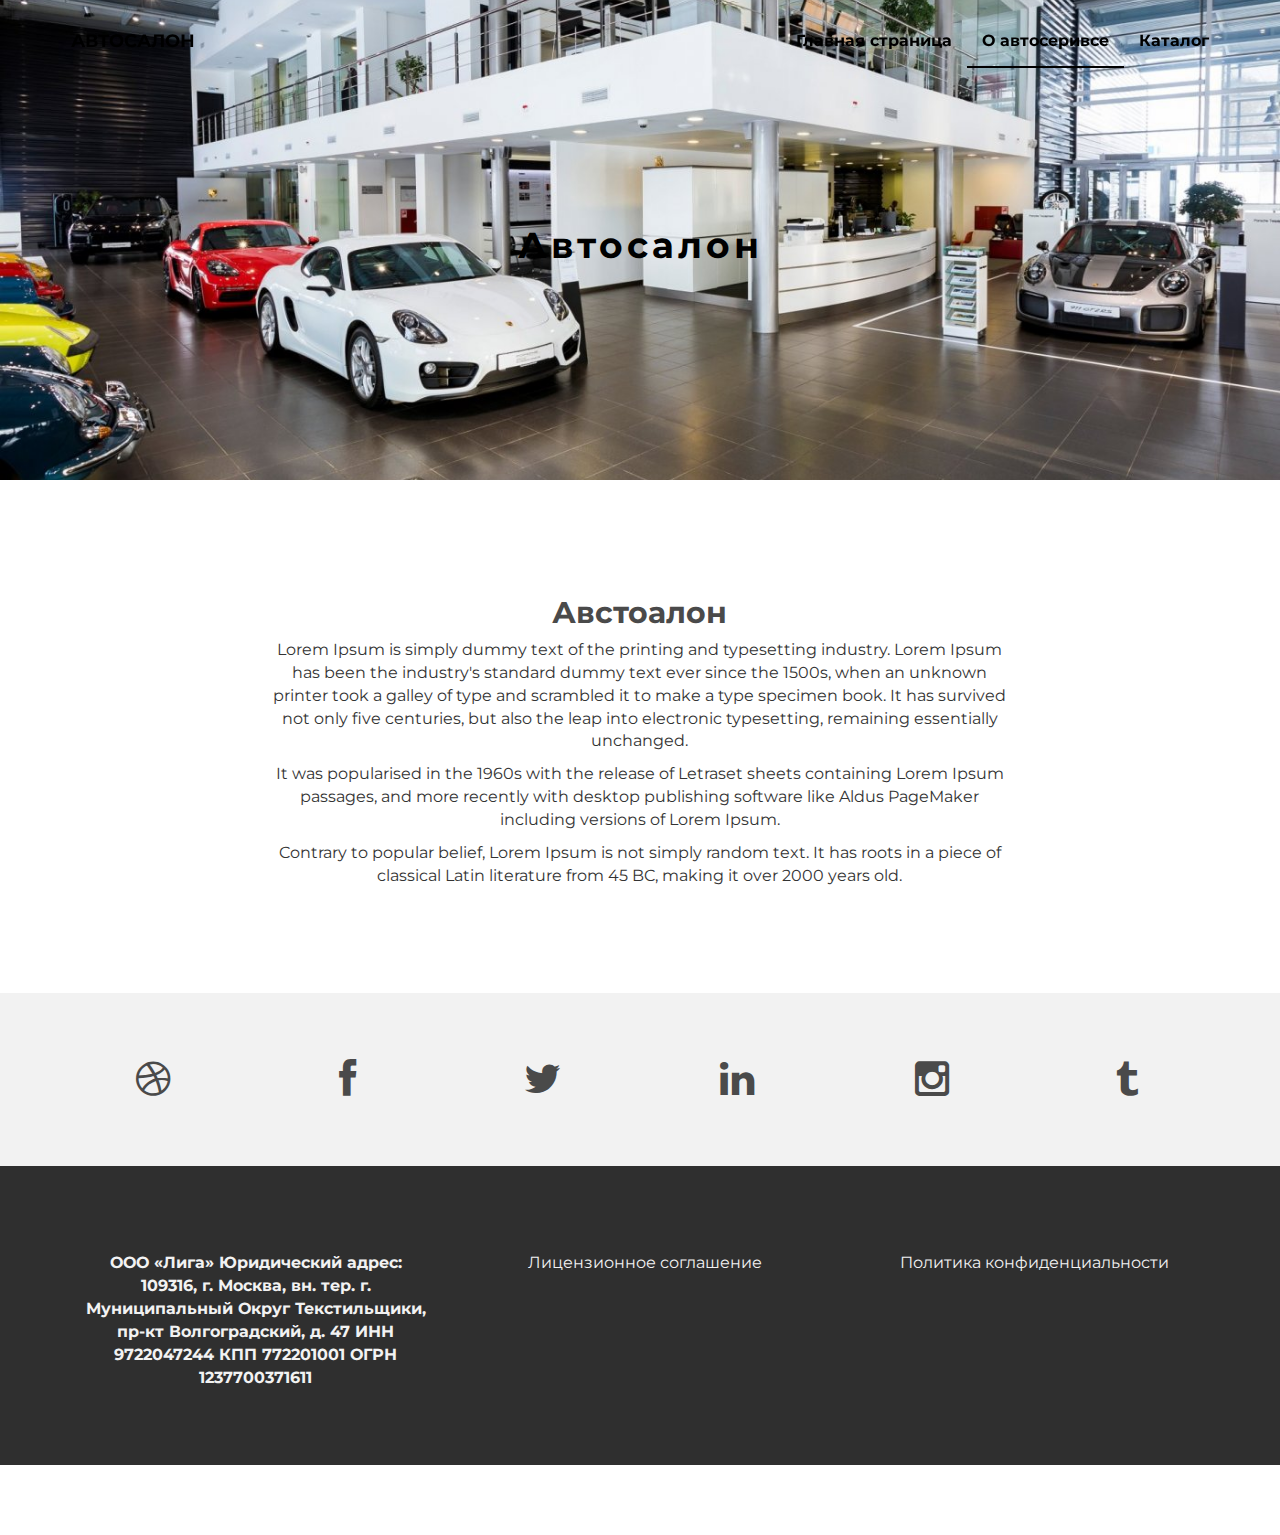
<file: about.html>
<!DOCTYPE html>
<html lang="en">
  <head>
    <meta charset="utf-8">
    <meta http-equiv="X-UA-Compatible" content="IE=edge">
    <meta name="viewport" content="width=device-width, initial-scale=1">
    <meta name="description" content="">
    <meta name="author" content="">
    <link rel="shortcut icon" href="assets/ico/favicon.ico">

    <title>INSTANT - Bootstrap Theme</title>

    <!-- Bootstrap core CSS -->
    <link href="assets/css/bootstrap.css" rel="stylesheet">

    <!-- Custom styles for this template -->
    <link href="assets/css/style.css" rel="stylesheet">
    <link href="assets/css/font-awesome.min.css" rel="stylesheet">

  </head>

  <body>

    <!-- Static navbar -->
    <div class="navbar navbar-default navbar-fixed-top" role="navigation">
      <div class="container">
        <div class="navbar-header">
          <button type="button" class="navbar-toggle" data-toggle="collapse" data-target=".navbar-collapse">
            <span class="sr-only">Toggle navigation</span>
            <span class="icon-bar"></span>
            <span class="icon-bar"></span>
            <span class="icon-bar"></span>
          </button>
          <a class="navbar-brand" href="index.html">АВТОСАЛОН</a>
        </div>
        <div class="navbar-collapse collapse">
          <ul class="nav navbar-nav navbar-right">
            <li><a href="index.html">Главная страница</a></li>
            <li class="active"><a href="about.html">О автосеривсе</a></li>
            <li><a href="work.html">Каталог</a></li>
          </ul>
        </div><!--/.nav-collapse -->
      </div>
    </div>


	<div id="aboutwrap">
	    <div class="container">
			<div class="row">
				<div class="col-lg-6 col-lg-offset-3">
				</div>
				<h1>Автосалон</h1>
			</div><! --/row -->
	    </div> <!-- /container -->
	</div><! --/aboutwrap -->
	
	<div class="container">
		<div class="row centered mt mb">
			<div class="col-lg-8 col-lg-offset-2">
				<h2>Австоалон</h2>
				<p>Lorem Ipsum is simply dummy text of the printing and typesetting industry. Lorem Ipsum has been the industry's standard dummy text ever since the 1500s, when an unknown printer took a galley of type and scrambled it to make a type specimen book. It has survived not only five centuries, but also the leap into electronic typesetting, remaining essentially unchanged.</p>
				<p>It was popularised in the 1960s with the release of Letraset sheets containing Lorem Ipsum passages, and more recently with desktop publishing software like Aldus PageMaker including versions of Lorem Ipsum.</p>
				<p>Contrary to popular belief, Lorem Ipsum is not simply random text. It has roots in a piece of classical Latin literature from 45 BC, making it over 2000 years old.</p>
			</div>

		</div><! --/row -->
	</div><! --/container -->
			<div id="social">
		<div class="container">
			<div class="row centered">
				<div class="col-lg-2">
					<a href="#"><i class="fa fa-dribbble"></i></a>
				</div>
				<div class="col-lg-2">
					<a href="#"><i class="fa fa-facebook"></i></a>
				</div>
				<div class="col-lg-2">
					<a href="#"><i class="fa fa-twitter"></i></a>
				</div>
				<div class="col-lg-2">
					<a href="#"><i class="fa fa-linkedin"></i></a>
				</div>
				<div class="col-lg-2">
					<a href="#"><i class="fa fa-instagram"></i></a>
				</div>
				<div class="col-lg-2">
					<a href="#"><i class="fa fa-tumblr"></i></a>
				</div>
			
			</div><! --/row -->
		</div><! --/container -->
	</div><! --/social -->
	


	<div id="footerwrap">
		<div class="container">
			<div class="row centered">
				<div class="col-lg-4">
					<p><b>ООО «Лига»
Юридический адрес:
109316, г. Москва, вн. тер. г. Муниципальный Округ Текстильщики, пр-кт Волгоградский, д. 47
ИНН 9722047244
КПП 772201001
ОГРН 1237700371611</b></p>
				</div>
			
				<div class="col-lg-4">
					<p>Лицензионное соглашение</p>
				</div>
				<div class="col-lg-4">
					<p>Политика конфиденциальности</p>
				</div>
			
			</div>
		
		</div>
	</div><! --/footerwrap -->
	

	


    <!-- Bootstrap core JavaScript
    ================================================== -->
    <!-- Placed at the end of the document so the pages load faster -->
    <script src="https://ajax.googleapis.com/ajax/libs/jquery/1.11.0/jquery.min.js"></script>
    <script src="assets/js/bootstrap.min.js"></script>
  </body>
</html>
</file>
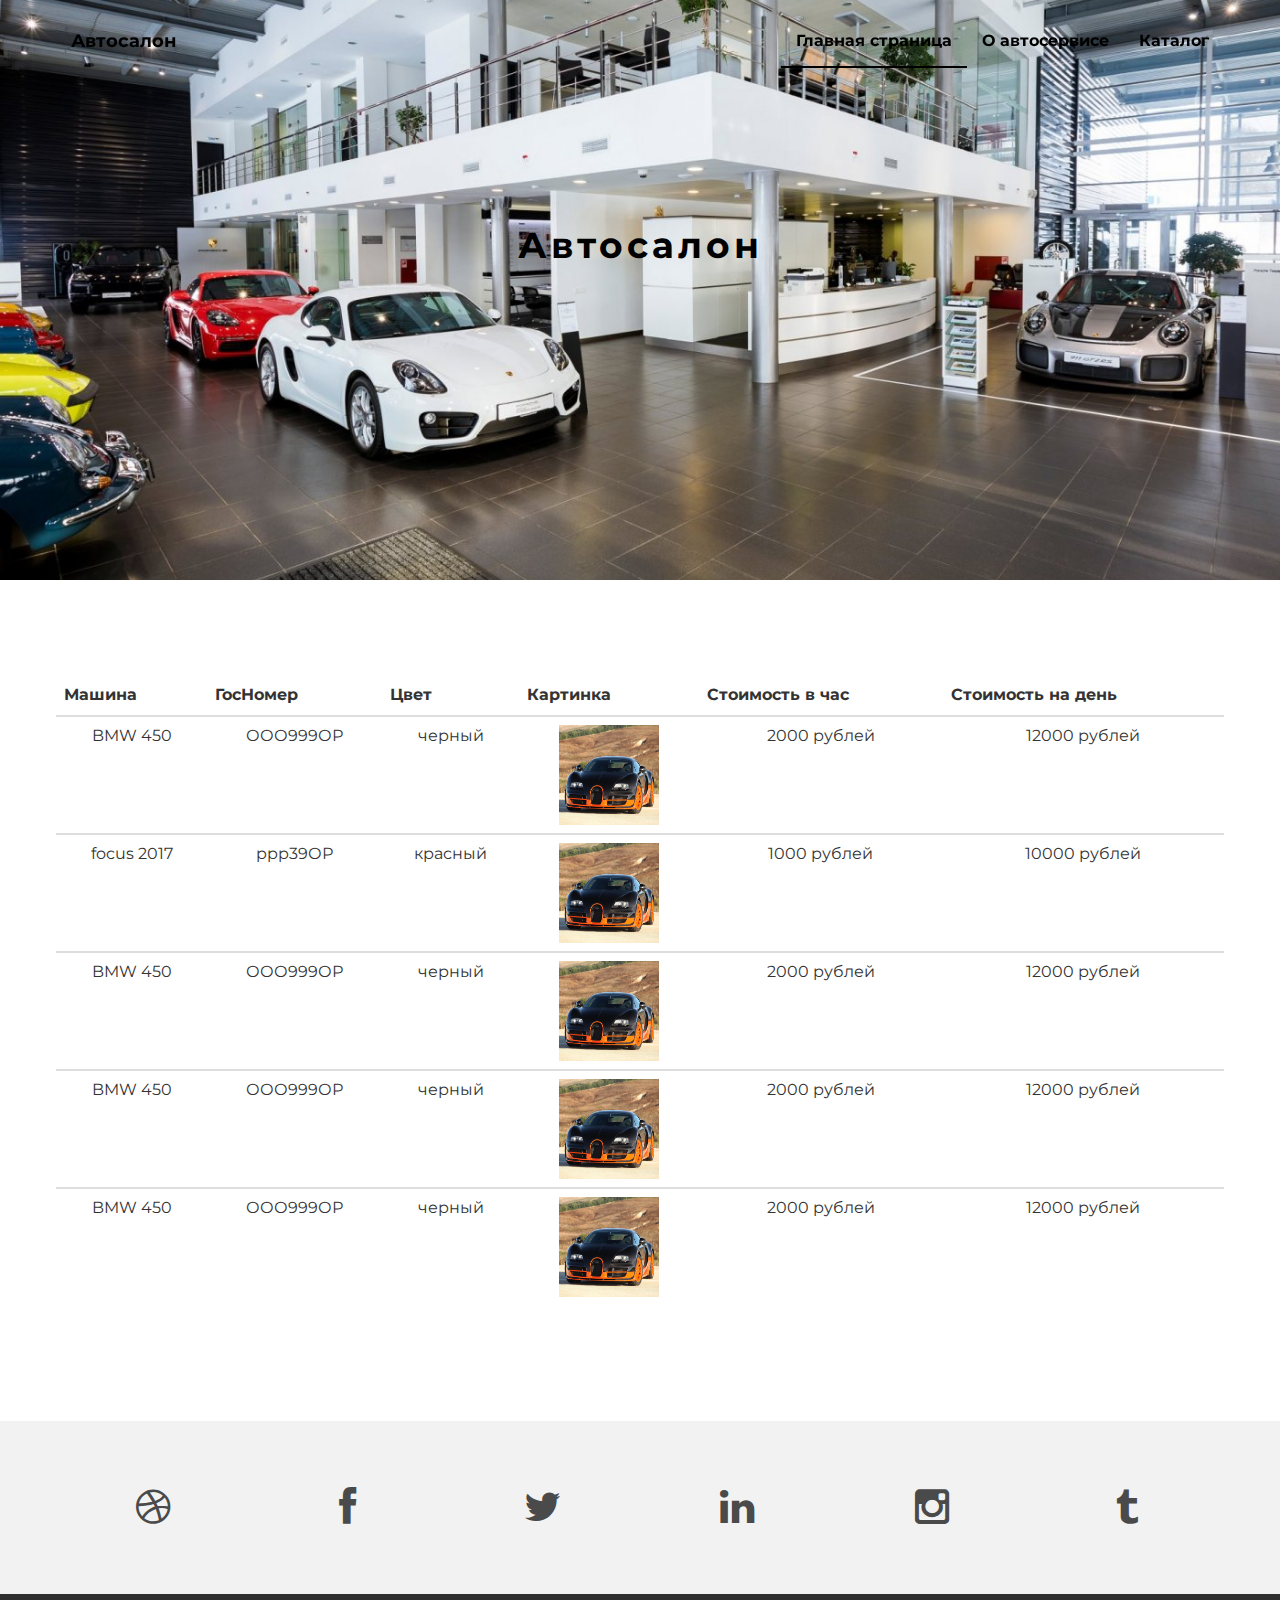
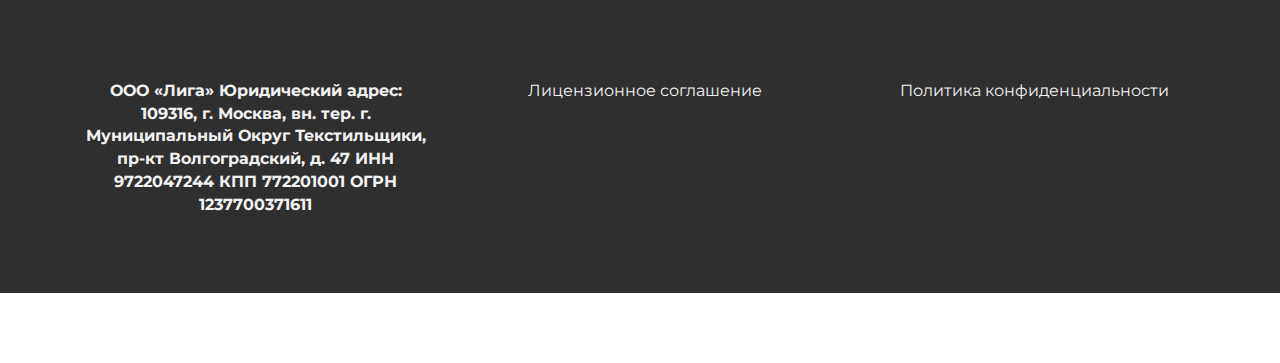
<file: work.html>
<!DOCTYPE html>
<html lang="en">
  <head>
    <meta charset="utf-8">
    <meta http-equiv="X-UA-Compatible" content="IE=edge">
    <meta name="viewport" content="width=device-width, initial-scale=1">
    <meta name="description" content="">
    <meta name="author" content="">
    <link rel="shortcut icon" href="assets/ico/favicon.ico">

    <title>INSTANT - Bootstrap Theme</title>

    <!-- Bootstrap core CSS -->
    <link href="assets/css/bootstrap.css" rel="stylesheet">

    <!-- Custom styles for this template -->
    <link href="assets/css/style.css" rel="stylesheet">
    <link href="assets/css/font-awesome.min.css" rel="stylesheet">

    <!-- Just for debugging purposes. Don't actually copy this line! -->
    <!--[if lt IE 9]><script src="../../assets/js/ie8-responsive-file-warning.js"></script><![endif]-->

    <!-- HTML5 shim and Respond.js IE8 support of HTML5 elements and media queries -->
    <!--[if lt IE 9]>
      <script src="https://oss.maxcdn.com/libs/html5shiv/3.7.0/html5shiv.js"></script>
      <script src="https://oss.maxcdn.com/libs/respond.js/1.4.2/respond.min.js"></script>
    <![endif]-->
  </head>

  <body>

    <!-- Static navbar -->
    <div class="navbar navbar-default navbar-fixed-top" role="navigation">
      <div class="container">
        <div class="navbar-header">
          <button type="button" class="navbar-toggle" data-toggle="collapse" data-target=".navbar-collapse">
            <span class="sr-only">Toggle navigation</span>
            <span class="icon-bar"></span>
            <span class="icon-bar"></span>
            <span class="icon-bar"></span>
          </button>
          <a class="navbar-brand" href="index.html">Автосалон</a>
        </div>
        <div class="navbar-collapse collapse">
          <ul class="nav navbar-nav navbar-right">
            <li class="active"><a href="index.html">Главная страница</a></li>
            <li><a href="about.html">О автосервисе</a></li>
            <li><a href="work.html">Каталог</a></li>
          </ul>
        </div><!--/.nav-collapse -->
      </div>
    </div>


	<div id="workwrap">
	    <div class="container">
			<div class="row">
				<div class="col-lg-6 col-lg-offset-3">
					
					<h1>Автосалон</h1>
					
				</div>
			</div><! --/row -->
	    </div> <!-- /container -->
	</div><! --/workwrap -->
	
	<section id="works"></section>
	<div class="container">
		<div class="row centered mt mb">
			<table class="table">
	<thead>
		<tr>
			<th>Машина</th>
			<th>ГосНомер</th>
			<th>Цвет</th>
			<th>Картинка</th>
			<th>Стоимость в час</th>
			<th>Стоимость на день</th>
			
		</tr>
	</thead>
	<tbody>
		<tr>
			<td>BMW 450</td>

			<td>ООО999ОР</td>
			<td>черный</td>
			<td>
			<img class="img_table" src="assets/img/1 машина.jpg">
		</td>
			<td>2000 рублей</td>
			<td>12000 рублей</td>

		</tr>
			</tbody>
	<tbody>
		<tr>
			<td>focus 2017 </td>
			<td>ppp39ОР</td>
			<td>красный</td>
			<td>
			<img class="img_table" src="assets/img/1 машина.jpg">
		</td>
			<td>1000 рублей</td>
			<td>10000 рублей</td>	

		</tr>
	
	</tbody>
	<tbody>
		<tr>
			<td>BMW 450</td>
			<td>ООО999ОР</td>
			<td>черный</td>
			<td>
			<img class="img_table" src="assets/img/1 машина.jpg">
		</td>
			<td>2000 рублей</td>
			<td>12000 рублей</td>
		</tr>
		
	</tbody>
	<tbody>
		<tr>
			<td>BMW 450</td>
			<td>ООО999ОР</td>
			<td>черный</td>
			<td>
			<img class="img_table" src="assets/img/1 машина.jpg">
		</td>
			<td>2000 рублей</td>
			<td>12000 рублей</td>
		</tr>

	</tbody>
	<tbody>
		<tr>
			<td>BMW 450</td>
			<td>ООО999ОР</td>
			<td>черный</td>
			<td>
			<img class="img_table" src="assets/img/1 машина.jpg">
		</td>
			<td>2000 рублей</td>
			<td>12000 рублей</td>
		</tr>
		
	</tbody>
</table>

		</div><! --/row -->
	</div><! --/container -->
			<div id="social">
		<div class="container">
			<div class="row centered">
				<div class="col-lg-2">
					<a href="#"><i class="fa fa-dribbble"></i></a>
				</div>
				<div class="col-lg-2">
					<a href="#"><i class="fa fa-facebook"></i></a>
				</div>
				<div class="col-lg-2">
					<a href="#"><i class="fa fa-twitter"></i></a>
				</div>
				<div class="col-lg-2">
					<a href="#"><i class="fa fa-linkedin"></i></a>
				</div>
				<div class="col-lg-2">
					<a href="#"><i class="fa fa-instagram"></i></a>
				</div>
				<div class="col-lg-2">
					<a href="#"><i class="fa fa-tumblr"></i></a>
				</div>
			
			</div><! --/row -->
		</div><! --/container -->
	</div><! --/social -->
	


	<div id="footerwrap">
		<div class="container">
			<div class="row centered">
				<div class="col-lg-4">
					<p><b>ООО «Лига»
Юридический адрес:
109316, г. Москва, вн. тер. г. Муниципальный Округ Текстильщики, пр-кт Волгоградский, д. 47
ИНН 9722047244
КПП 772201001
ОГРН 1237700371611</b></p>
				</div>
			
				<div class="col-lg-4">
					<p>Лицензионное соглашение</p>
				</div>
				<div class="col-lg-4">
					<p>Политика конфиденциальности</p>
				</div>
			
			</div>
		
		</div>
	</div><! --/footerwrap -->
	


    <!-- Bootstrap core JavaScript
    ================================================== -->
    <!-- Placed at the end of the document so the pages load faster -->
    <script src="https://ajax.googleapis.com/ajax/libs/jquery/1.11.0/jquery.min.js"></script>
    <script src="assets/js/bootstrap.min.js"></script>
  </body>
</html>
</file>
<file: assets/css/style.css>
@import url(http://fonts.googleapis.com/css?family=Montserrat:400,700);


::-moz-selection {
    background: #f2c2c9;
    color: #a4003a;
    text-shadow: none;
}

::selection {
    background: #16a085;
    color: #a4003a;
    text-shadow: none;
}



 hr {
    display: block;
    height: 1px;
    border: 0;
    border-top: 1px solid #ccc;
    margin: 1em 0;
    padding: 0;
}

.centered {
	text-align: center
}

.mt {
	margin-top: 80px;
}

.mb {
	margin-bottom: 80px;
}

/* ==========================================================================
   General styles
   ========================================================================== */


body {
    font-family: 'Montserrat', sans-serif;
    font-weight: 400;
    font-size: 16px;

    -webkit-font-smoothing: antialiased;
    -webkit-overflow-scrolling: touch;
}

h1, h2, h3, h4, h5, h6 {
	font-weight: 700;
    color: #4a4a4a;
}


.navbar-brand {
	font-weight: 700;
}

.navbar-default .navbar-brand {
	color: black;
  font-weight:700:
}

.navbar-default {
	background-color: transparent;
	border-color: transparent;
}

.navbar-default .navbar-nav > .active > a, .navbar-default .navbar-nav > .active > a:hover, .navbar-default .navbar-nav > .active > a:focus {
	color: black;
	background-color: transparent;
	border-bottom: 2px solid black;
}

.navbar-default .navbar-nav > li > a {
	color: black;
   font-weight: 700;
}

/* ==========================================================================
   Wrap Sections
   ========================================================================== */

#headerwrap {
	background: url(../img/автосалон.jpg) no-repeat center top;
	margin-top: -70px;
	padding-top: 250px;
	text-align:center;
	background-attachment: relative;
	background-position: center center;
	min-height: 650px;
	width: 100%;
	
    -webkit-background-size: 100%;
    -moz-background-size: 100%;
    -o-background-size: 100%;
    background-size: 100%;

    -webkit-background-size: cover;
    -moz-background-size: cover;
    -o-background-size: cover;
    background-size: cover;
}

#headerwrap h1 {
	color:black;
	padding-top: 10px;
	padding-bottom: 100px;
	letter-spacing: 4px;
	font-size: 100;
	font-weight: bold;
}

#headerwrap h4 {
	font-weight: 400;
	color: #ffffff
}

#social {
	padding-top: 50px;
	padding-bottom: 50px;
	background-color: #f2f2f2;
}

#social i {
	font-size: 40px;
	color: #4a4a4a
}

#social i:hover {
	color: black;
}

#footerwrap {
	padding-top: 70px;
	padding-bottom: 50px;
	background-color: #2f2f2f;
}

#footerwrap p {
	color: #f2f2f2;
	margin-left: 10px;
}

#workwrap {	
	background: url(../img/автосалон.jpg) no-repeat center top;
	margin-top: -70px;
	padding-top: 250px;
	text-align:center;
	background-attachment: relative;
	background-position: center center;
	min-height: 650px;
	width: 100%;
	
    -webkit-background-size: 100%;
    -moz-background-size: 100%;
    -o-background-size: 100%;
    background-size: 100%;

    -webkit-background-size: cover;
    -moz-background-size: cover;
    -o-background-size: cover;
    background-size: cover;
}

#workwrap h1 {
	color:black;
	padding-top: 10px;
	padding-bottom: 100px;
	letter-spacing: 4px;
	font-size: 100;
	font-weight: bold;
}
#aboutwrap h1 {
	color:black;
	padding-top: 10px;
	padding-bottom: 100px;
	letter-spacing: 4px;
	font-size: 100;
	font-weight: bold;
}

#workwrap h4 {
	font-weight: 400;
	color: #ffffff
}

#aboutwrap {	
	background: url(../img/автосалон.jpg) no-repeat center top;
	margin-top: -70px;
	padding-top: 250px;
	text-align:center;
	background-attachment: relative;
	background-position: center center;
	min-height: 550px;
	width: 100%;
	
    -webkit-background-size: 100%;
    -moz-background-size: 100%;
    -o-background-size: 100%;
    background-size: 100%;

    -webkit-background-size: cover;
    -moz-background-size: cover;
    -o-background-size: cover;
    background-size: cover;
}




/* Gallery */
.gallery {
	margin-top: 30px;
}

.gallery img:hover {
	opacity: 0.4;
}
.slider-container {
  position: relative;
  width: 600px;
  height: 400px;
  margin: 0 auto;
  overflow: hidden;
}

.slider {
  display: flex;
  transition: transform 0.5s ease-in-out;
}

.slider img {
  width: 1200px;
  height: 800px;
  object-fit: cover;
}

.prev-button,
.next-button {
  position: absolute;
  top: 90%;
  transform: translateY(-10%);
  width: 50px;
  height: 50px;
  background-color: transparent;
  border: none;
  font-size: 24px;
  color: Black;
}

.prev-button {
  left: 10px;
  margin-left: 300px;
  margin-top:30%;
}

.next-button {
  right: 10px;
   margin-right:300px;
   margin-top:30%;
}

* {box-sizing: border-box}
/* Поля ввода полной ширины */
  input[type=text], input[type=password] {
  width: 100%;
  padding: 15px;
  margin: 5px 0 22px 0;
  display: inline-block;
  border: none;
  background: #f1f1f1;
}

/* Добавить цвет фона, когда входы получают фокус */
input[type=text]:focus, input[type=password]:focus {
  background-color: #ddd;
  outline: none;
}

form {
  position: relative;
  width: 300px;
  margin: 0 auto;
}
input {
  width: 100%;
  height: 42px;
  padding-left: 10px;
  border: 2px solid #7BA7AB;
  border-radius: 5px;
  outline: none;
  background: #F9F0DA;
  color: #9E9C9C;
}
.button-find {
  position: absolute; 
  top: 0;
  right: 0px;
  width: 42px;
  height: 42px;
  border: none;
  background: #7BA7AB;
  border-radius: 0 5px 5px 0;
  cursor: pointer;
}
.button-find:before {
  content: "\f002";
  font-family: FontAwesome;
  font-size: 16px;
  color: #F9F0DA;
}

/* Установите стиль для всех кнопок */
* {box-sizing: border-box}
/* Поля ввода полной ширины */
  input[type=text], input[type=password] {
  width: 100%;
  padding: 15px;
  margin: 5px 0 22px 0;
  display: inline-block;
  border: none;
  background: #f1f1f1;
}

/* Добавить цвет фона, когда входы получают фокус */
input[type=text]:focus, input[type=password]:focus {
  background-color: #ddd;
  outline: none;
}

/* Установите стиль для всех кнопок */
.button-registr {
  background-color: #4CAF50;
  color: white;
  padding: 14px 20px;
  margin: 8px 0;
  border: none;
  cursor: pointer;
  width: 100%;
  opacity: 0.9;
}

button:hover {
  opacity:1;
}

/* Дополнительные стили для кнопки "Отмена" */
.cancelbtn {
  padding: 14px 20px;
  background-color: #f44336;
}

/* Поплавок очистить и кнопки регистрации и добавить равную ширину */
.cancelbtn, .signupbtn {
  float: left;
  width: 50%;
}

/* Добавить отступы к элементам контейнера */
.container {
  padding: 16px;
}

/* Модальный (фон) */
.modal {
  display: none; /* Скрыто по умолчанию */
  position: fixed; /* Оставаться на месте */
  z-index: 1; /* Сидеть на вершине */
  left: 0;
  top: 0; /* Полная ширина */
  height: 100%; /* Полный высота */
  overflow: auto; /* Включите прокрутку, если это необходимо */
  background-color: #474e5d;
  padding-top: 50px;
}

/* Модальное Содержание/Бокс */
.modal-content {
  background-color: #fefefe;
  margin: 5% auto 15% auto; /* 5% сверху, 15% снизу и по центру */
  border: 1px solid #888;
  width: 80%; /* Может быть больше или меньше, в зависимости от размера экрана */
}

/* Стиль горизонтальной линейки */
hr {
  border: 1px solid #f1f1f1;
  margin-bottom: 25px;
}

/* кнопка закрытия (x) */
.close {
  position: absolute;
  right: 35px;
  top: 15px;
  font-size: 40px;
  font-weight: bold;
  color: #f1f1f1;
}

.close:hover,
.close:focus {
  color: #f44336;
  cursor: pointer;
}

/* Снимите поплавки */
.clearfix::after {
  content: "";
  clear: both;
  display: table;
}

/* Измените стили для кнопки отмены и кнопки регистрации на дополнительных маленьких экранах */
@media screen and (max-width: 300px) {
  .cancelbtn, .signupbtn {
    width: 100%;
  }
}
.img_table{
  width: 100px;
  height: 100px;
  cursor: pointer;

}
</file>
